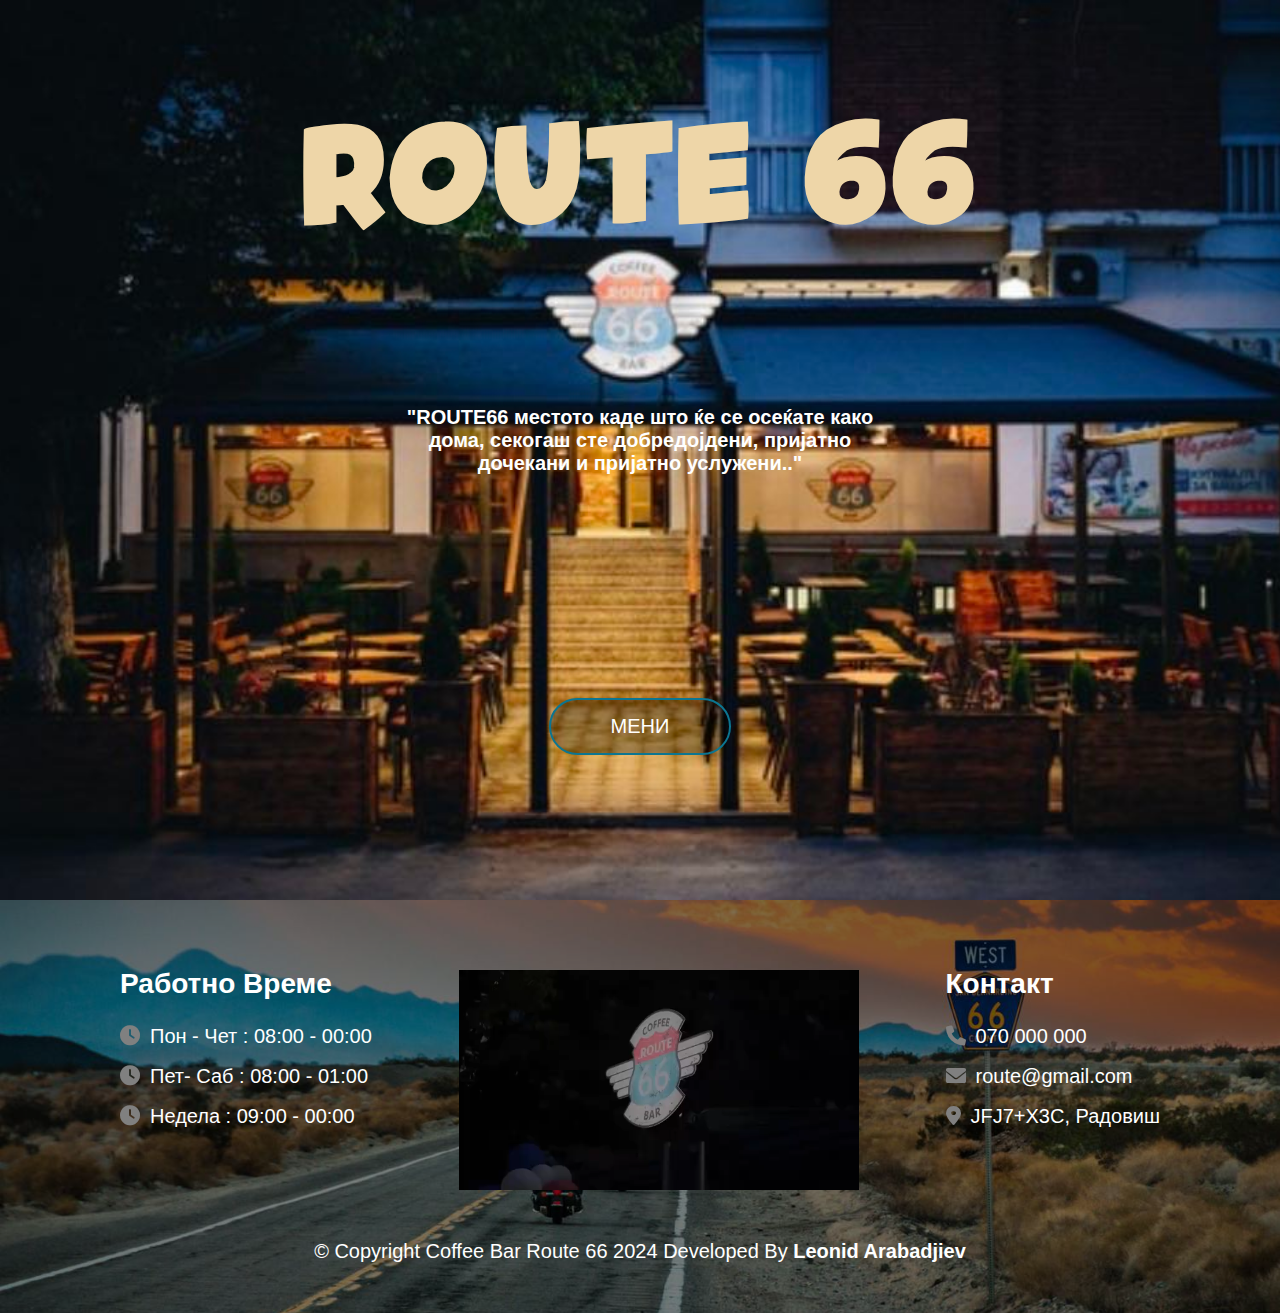
<file: index.html>
<!DOCTYPE html>
<html lang="en">
  <head>
    <meta charset="UTF-8" />
    <meta name="viewport" content="width=device-width, initial-scale=1.0" />
    <link
      href="https://fonts.googleapis.com/css2?family=Montserrat:wght@700&display=swap"
      rel="stylesheet"
    />
    <link
      rel="stylesheet"
      href="https://cdnjs.cloudflare.com/ajax/libs/font-awesome/6.0.0-beta3/css/all.min.css"
    />

    <title>Coffee Bar Route 66</title>
    <link rel="stylesheet" href="./style.css" />
  </head>
  <body>
    <section class="section-1 banner">
        <div class="wrapper-100">
          <h1 class="route66-title">ROUTE 66</h1>
        </div>
        <div class="wrapper-40">
            <p class="route66-text"><strong>"ROUTE66 местото каде што ќе се осеќате како дома, секогаш сте добредојдени, пријатно дочекани и пријатно услужени.."</strong> </p>
          </div>
        <div class="wrapper-100">
          <a href="./menu.html" class="menu-button">МЕНИ</a>
        </div>
      </section>
      <footer>
      <div class="footer-section">
        <div class="container">
          <div class="rabotnovreme">
            <h3>Работно Време</h3>
            <p><i class="fas fa-clock"></i>Пон - Чет : 08:00 - 00:00</p>
            <p><i class="fas fa-clock"></i>Пет- Саб : 08:00 - 01:00</p>
            <p><i class="fas fa-clock"></i>Недела : 09:00 - 00:00</p>
          </div>

          <video
            src="./routevideo.mp4"
            class="footervideo"
            width="400px"
            muted
            autoplay
          ></video>

          <div class="contact">
            <h3>Контакт</h3>
            <p><i class="fas fa-phone"></i>070 000 000</p>
            <p><i class="fas fa-envelope"></i>route@gmail.com</p>
            <p>
              <i class="fas fa-map-marker-alt"></i
              ><a href="https://maps.app.goo.gl/5yZ4LTkvzdt72eSv5"
                >JFJ7+X3C, Радовиш</a
              >
            </p>
          </div>
        </div>
      </div>
      <div class="copyright">
        &copy; Copyright Coffee Bar Route 66 2024 Developed By
        <a href="https://www.instagram.com/leonidarabadjiev/"
          ><b>Leonid Arabadjiev</b></a
        >
      </div>
    </footer>
  </body>
</html>
</file>
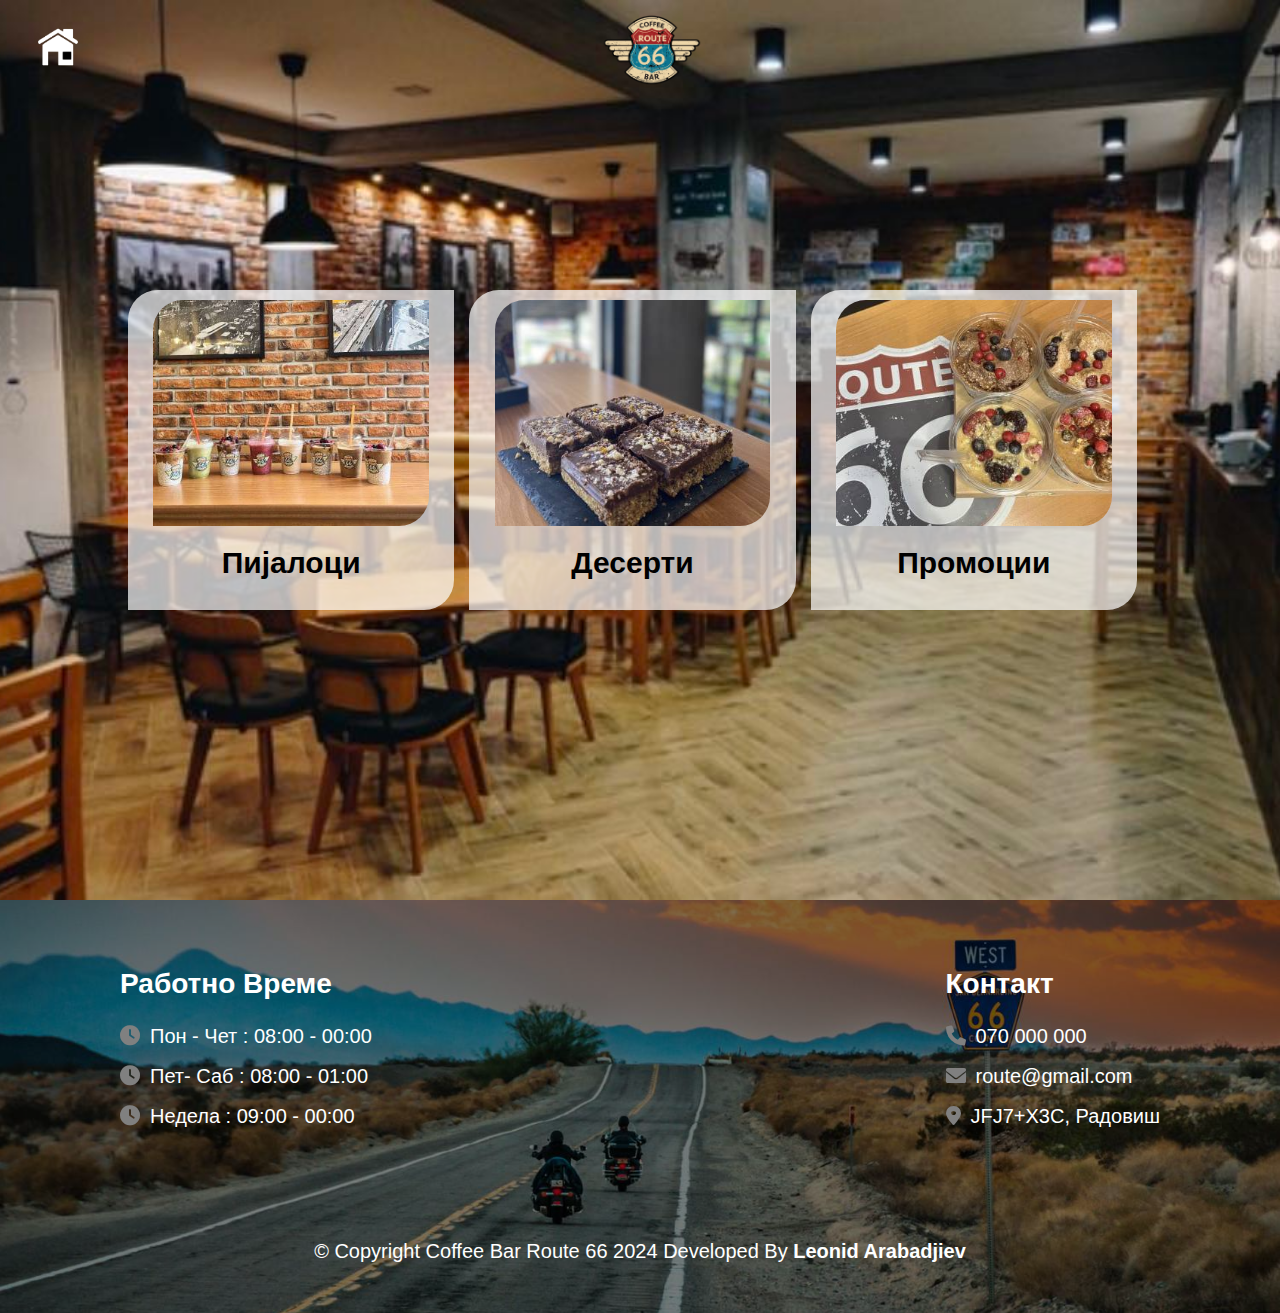
<file: menu.html>
<!DOCTYPE html>
<html lang="en">
  <head>
    <meta charset="UTF-8" />
    <meta name="viewport" content="width=device-width, initial-scale=1.0" />
    <link
      href="https://fonts.googleapis.com/css2?family=Montserrat:wght@700&display=swap"
      rel="stylesheet"
    /><link rel="stylesheet" href="https://cdnjs.cloudflare.com/ajax/libs/font-awesome/6.0.0-beta3/css/all.min.css">


    <title>Route 66 Menu</title>
    <link rel="stylesheet" href="./style.css" />
  </head>
  <body class="background1">
    <!-- Header -->
    <header class="header">
      <div class="header-container">
      <a href="./index.html"><img src="./home.png" alt="home" class="home" /></a>
        <a href="./index.html"><img src="./logo.png" alt="Logo" class="logo" /></a>
      </div>
    </header>

    <section class="section-cards">
      <div class="container">
        <div>
        </div>
        <div class="cards">
          <div class="card">
            <div class="media">
              <a href="./pijaloci.html"><img src="./pijaloci.jpg" alt="Пијалоци" />
            </div>
            <div class="content">
              <h2>Пијалоци</h2></a>
            </div>
          </div>
          <div class="card">
            <div class="media">
              <a href="./deserti.html"><img src="./deserti.jpg" alt="Десерти" />
            </div>
            <div class="content">
              <h2>Десерти</h2></a>
            </div>
          </div>
          <div class="card">
            <div class="media">
              <a href="./promocii.html"><img src="./promocii.jpg" alt="Промоции" />
            </div>
            <div class="content">
              <h2>Промоции</h2></a>
            </div>
          </div>
        </div>
      </div>
    </section>
    <footer>
      <div class="footer-section">
        <div class="container">
          <div class="rabotnovreme">
            <h3>Работно Време</h3>
            <p><i class="fas fa-clock"></i>Пон - Чет : 08:00 - 00:00</p>
            <p><i class="fas fa-clock"></i>Пет- Саб : 08:00 - 01:00</p>
                        <p><i class="fas fa-clock"></i>Недела : 09:00 - 00:00</p>

          </div>

          <video
            src="./routevideo.mp4"
            class="footervideo"
            width="400px"
            muted
            autoplay
          ></video>

          <div class="contact">
            <h3>Контакт</h3>
            <p><i class="fas fa-phone"></i>070 000 000</p>
            <p><i class="fas fa-envelope"></i>route@gmail.com</p>
            <p>
              <i class="fas fa-map-marker-alt"></i
              ><a href="https://maps.app.goo.gl/5yZ4LTkvzdt72eSv5"
                >JFJ7+X3C, Радовиш</a
              >
            </p>
          </div>
        </div>
      </div>
      <div class="copyright">
        &copy; Copyright Coffee Bar Route 66 2024 Developed By
        <a href="https://www.instagram.com/leonidarabadjiev/"
          ><b>Leonid Arabadjiev</b></a
        >
      </div>
    </footer>
  </body>
</html>
</file>
<file: style.css>
* {
    box-sizing: border-box;
  }
  
  body {
    font-family: "Arial", sans-serif;
    font-size: 20px;
    height: 100%;
    margin: 0;
    display: flex;
    flex-direction: column;
  }
  @font-face {
    font-family: "h1font";
    src: url("./h1font.ttf") format("truetype");
  }
  
  h1,
  h2,
  h3,
  p,
  ul,
  ol {
    margin-top: 0;
  }
  
  h1 {
    font-size: 50px;
  }
  
  h2 {
    font-size: 30px;
  }
  
  h3 {
    font-size: 28px;
  }
  
  p {
    font-size: 20px;
  }
  
  img {
    width: 100%;
  }
  
  /* BANNER */
  .banner {
    height: 100vh;
    display: flex;
    flex-direction: column;
    background-image: url(./background1.jpg);
    background-repeat: no-repeat;
    background-size: cover;
    background-position: center;
  }
  .section-1 .wrapper-100 {
    width: 100%;
    height: 50%;
    display: flex;
    align-items: center;
    justify-content: center;
  }
  .section-1 .wrapper-40{
    width: 40%;
    height: 30%;
    display: flex;
    align-items: center;
    justify-content: center;
    display: flex;
    margin: 0 auto;
  }
  /* Slide-in Animations */
@keyframes slideInLeft {
    0% {
      transform: translateX(-100%);
      opacity: 0;
    }
    100% {
      transform: translateX(0);
      opacity: 0.8;
    }
  }
  @keyframes slideInRight {
    0% {
      transform: translateX(100%);
      opacity: 0;
    }
    100% {
      transform: translateX(0);
      opacity: 1;
    }
  }
  .route66-title {
    font-size: 7vw;
    align-items: center;
    color: rgba(238, 214, 168, 0.1);
    color: #eed6a8;
    animation: slideInLeft 1s ease-out forwards;
    font-family: "h1font", sans-serif;
    margin-bottom: 0;
  }
  .route66-text{
    animation: slideInRight 1s ease-out forwards;
    text-align: center;
    color: white;
    margin-top: 0;
  }
  .menu-button {
    padding: 15px 60px;
    font-size: 20px;
    color: white;
    border: none;
    background-color: rgba(0, 0, 0, 0.3);
    cursor: pointer;
    text-transform: uppercase;
    border-radius: 30px;
    border: 2.5px solid #0c7590;
    text-decoration: none;
  }
  .menu-button:hover {
    background-color: rgba(0, 0, 0, 0.5);
  }
  
  /* MENU PAGE */
  header{
    height: 10vh;
    display: flex;
    padding: 0 50px;
    align-items: center;
  }
  .header-container{
    width: 60%;
    align-items: center;
  }
  .home{
    z-index: 999;
    width: 40px;
    position: absolute;
    left: 3%;
    top: 3%;
  }
  .logo{
    width: 100px;
    position: absolute;
    left: 47%;
    top: 1%;
  }
  .background1{
    height: 100vh;
    display: flex;
    flex-direction: column;
    background-image: url(./background2.jpg);
    background-repeat: no-repeat;
    background-size: cover;
    background-position: center;
  }

  .cards {
    width: 80%;
    display: flex;
    justify-content: space-between;
    align-items: center;
    height: 100vh;
    margin-inline: auto;
    flex-wrap: wrap;
  }
  
  .card {
    width: calc(33.33% - 15px);
    box-sizing: border-box;
    padding: 10px;
    background-color: rgba(255, 255, 255, 0.7);
    margin-right: 15px;
    border-radius: 30px 0 30px 0;
  }
  .card .media img {
    width: 90%;
    margin-inline: auto;
    display: block;
    border-radius: 30px 0 30px 0;
    max-height: 300px;
  }
  .card .content h2 {
    margin-bottom: 0;
    padding: 20px;
    text-align: center;
    color: black;
  }
  .card a {
    text-decoration: none;
  }

  /* PIJALOCI */
  .background2{
      margin: 0;
      padding: 0;
      background-image: url('./background2.jpg'); 
      background-size: cover; 
      background-position: center; 
      background-attachment: fixed; 
      background-repeat: no-repeat; 
  }
  .section-products {
    flex: 1;
    display: flex;
    align-items: center;
    justify-content: center;
  }
  .section-products .container {
    width: 25%;
    margin-inline: auto;
    margin-top: 50px;
  }
  .cards-products {
    display: flex;
    flex-wrap: wrap;
    justify-content: center;
    align-items: center;
    gap: 20px;
    width: 100%;
    height: 100%;
  }
  
  .cards-products .card {
    width: 100%;
    box-sizing: border-box;
    padding: 10px;
    background-color: rgba(255, 255, 255, 0.7);
    border-radius: 30px 0 30px 0;
    margin-bottom: 20px;
    box-shadow: 0 4px 10px rgba(0, 0, 0, 0.4);
  }
  .card-product {
    width: calc(33.33% - 15px);
    box-sizing: border-box;
    padding: 10px;
    background-color: rgba(255, 255, 255, 0.7);
    border-radius: 30px 0 30px 0;
  }
  .card-product .media img {
    width: 90%;
    margin-inline: auto;
    display: block;
    border-radius: 30px 0 30px 0;
    max-height: 300px;
  }
  .card-product .content h2 {
    margin-bottom: 0;
    font-size: 25px;
    padding: 20px;
    text-align: center;
    color: black;
    text-align: left;
  }
  .card-product a {
    text-decoration: none;
  }
  .cards-products .card-product {
    width: 100%;
    box-sizing: border-box;
    margin-top: 0;
    padding: 10px;
    background-color: rgba(255, 255, 255, 0.7);
    border-radius: 30px 0 30px 0;
    margin-bottom: 20px;
    box-shadow: 0 4px 10px rgba(0, 0, 0, 0.4);
  }
  .card-product .content {
    display: flex;
    justify-content: space-between;
  }
  .card-product .content h2:nth-child(2) {
    text-decoration: underline;
    margin-left: 100px;
  }
  
  .card-product .content2 p {
    margin-bottom: 0;
    padding: 5px 20px;
    text-align: left;
    color: rgb(130, 121, 121);
    font-size: 15px;
  }

  /* CARDS-PRODUCTS-FOOTER */
  footer {
    background-color: rgba(0, 0, 0, 0.8); /* Dark background with transparency */
    color: white;
    padding: 20px;
    text-align: center;
    position: relative;
    width: 100%;
    bottom: 0;
  }
  /* FOOTER */
  footer{
    position: relative;
    bottom: 0;
    width: 100%;
    background-image: url(./footerphoto.jpg);
    background-repeat: no-repeat;
    background-size: cover;
    background-position: center;
    color: white;
  }
  footer::before {
    content: "";
    position: absolute;
    bottom: 0;
    left: 0;
    width: 100%;
    height: 100%;
    background-color: rgba(0, 0, 0, 0.5);
    z-index: 0;
  }
  .footer-section .container {
    display: flex;
    justify-content: space-between;
    padding: 50px 100px;
    position: relative;
    z-index: 1;
    line-height: 1;
    text-align: left;
    
  }
  footer a {
    text-decoration: none;
    color: white;
  }
  footer i {
    filter: brightness(0.5);
    margin-right: 10px;
  }
  footer i:hover{
    filter: brightness(0.8);
  }
  .copyright{
    z-index: 1;
    text-align: center;
    position: relative;
    padding: 0 20px 30px 20px;
  }


  @media screen and (max-width: 991px){
    .route66-text, .menu-button, .copyright{
        font-size: 18px;
      }
    .footervideo{
        display: none;
    }
    .footer-section .container{
        flex-direction: column;
        text-align: center;
    }
    .footer-section .container p{
        font-size: 18px;
    }
    .section-1 .wrapper-40{
        width: 60%;
    }
    .cards{
        width: 95%;
    }
    .logo{
      left: 45%;
    }
    .section-products .container {
      width: 45%;
    }
   .content h2{
    font-size: 30px;
   }
  }
  @media screen and (max-width: 767px){
    .route66-text, .menu-button, .copyright{
        font-size: 15px;
      }
     
      .footer-section .container p{
        font-size: 15px;
    }
    .section-1 .wrapper-40{
        width: 80%;
    }
    .cards{
        width: 90%;
        height: 40%;
        margin-top: 150px;
        margin-bottom: 100px;
    }
    .card{
        padding: 5px;
    }

    .cards .card:nth-child(1),
  .card:nth-child(2) {
    width: 49%;
    height: auto;
    flex-basis: auto;
    margin-right: 0;
    margin-bottom: 10px;
  }
  .cards .card:last-child {
    width: 99%;
    margin-top: 0;
    padding: 10px 20px;
  } 
  .card .content h2 {
      font-size: 25px;
      padding: 10px;
    }
    .card .media img {
      height: 100px;
      width: 100%;
    }
    .card:last-child .media img {
        height: 200px;
        width: 100%;
      }
      .logo{
        width: 80px;
        position: absolute;
        left: 40%;
        top: 1%;
      }
      header{
        height: 30%;
      }
      .section-products .container {
        margin-top: 100px;
      }
      .content h2{
        font-size: 25px;
        padding: 10px;
       }
       .footer-section .container {      
        padding: 30px 70px;
      }
      .section-products .container {
        width: 55%;
      }
      .home{
        width: 30px;
      }
  }
  @media screen and (max-width: 576px){
    .route66-text, .menu-button, .copyright{
        font-size: 15px;
      }
     
      .footer-section .container p{
        font-size: 15px;
    }
    .card .content h2 {
      font-size: 20px;
    }
      .content h2{
        font-size: 20px;
        padding: 10px;
       }
       .section-products .container {
        width: 70%;
      }
     
  }
</file>
